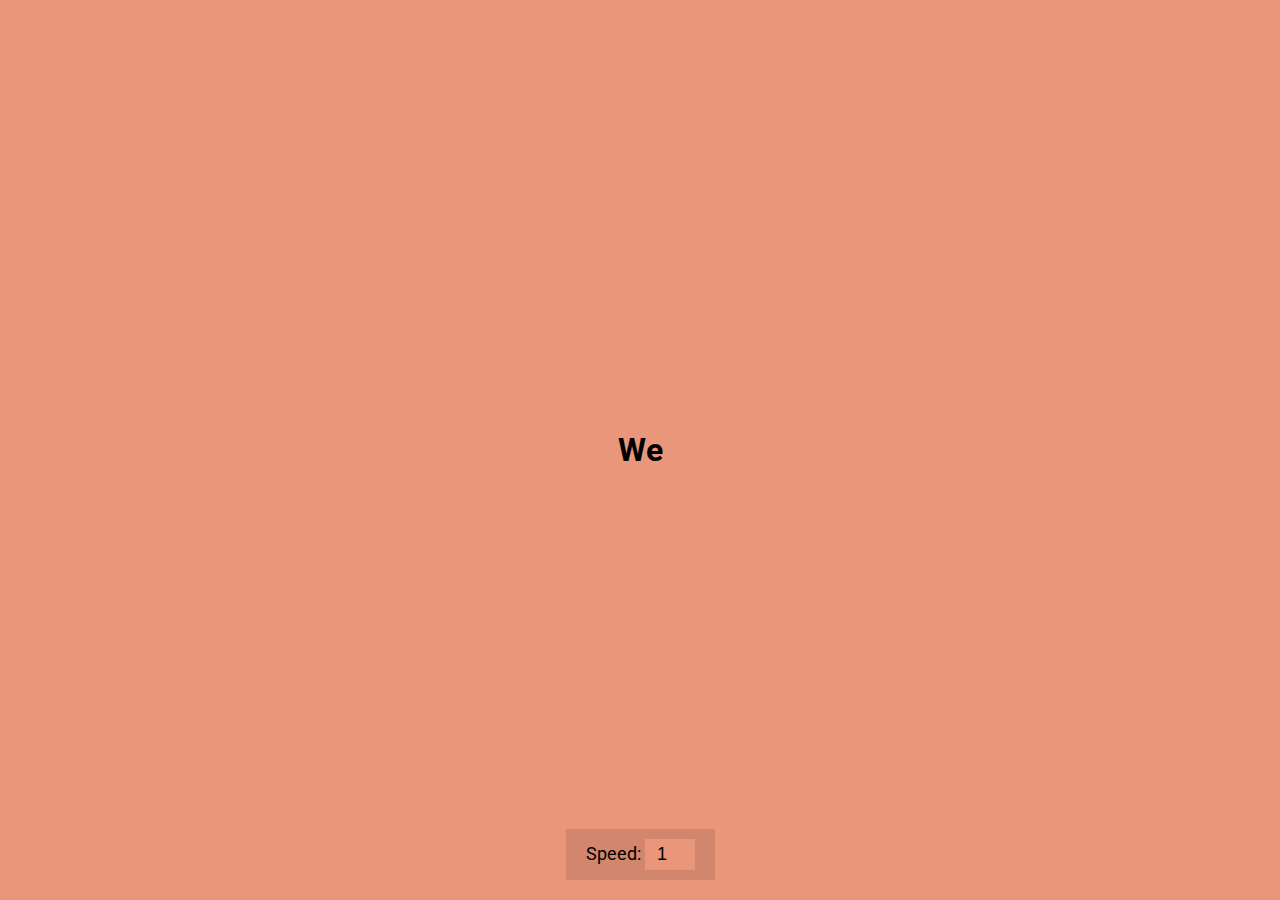
<file: auto text/index.html>
<!DOCTYPE html>
<html lang="en">
  <head>
    <meta charset="UTF-8" />
    <meta name="viewport" content="width=device-width, initial-scale=1.0" />
    <link rel="stylesheet" href="style.css" />
    <title>Auto Text Effect</title>
  </head>
  <body>
    <h1 id="text">Starting...</h1>

    <div>
      <label for="speed">Speed:</label>
      <input type="number" name="speed" id="speed" value="1" min="1" max="10" step="1">
    </div>

    <script src="script.js"></script>
  </body>
</html>
</file>
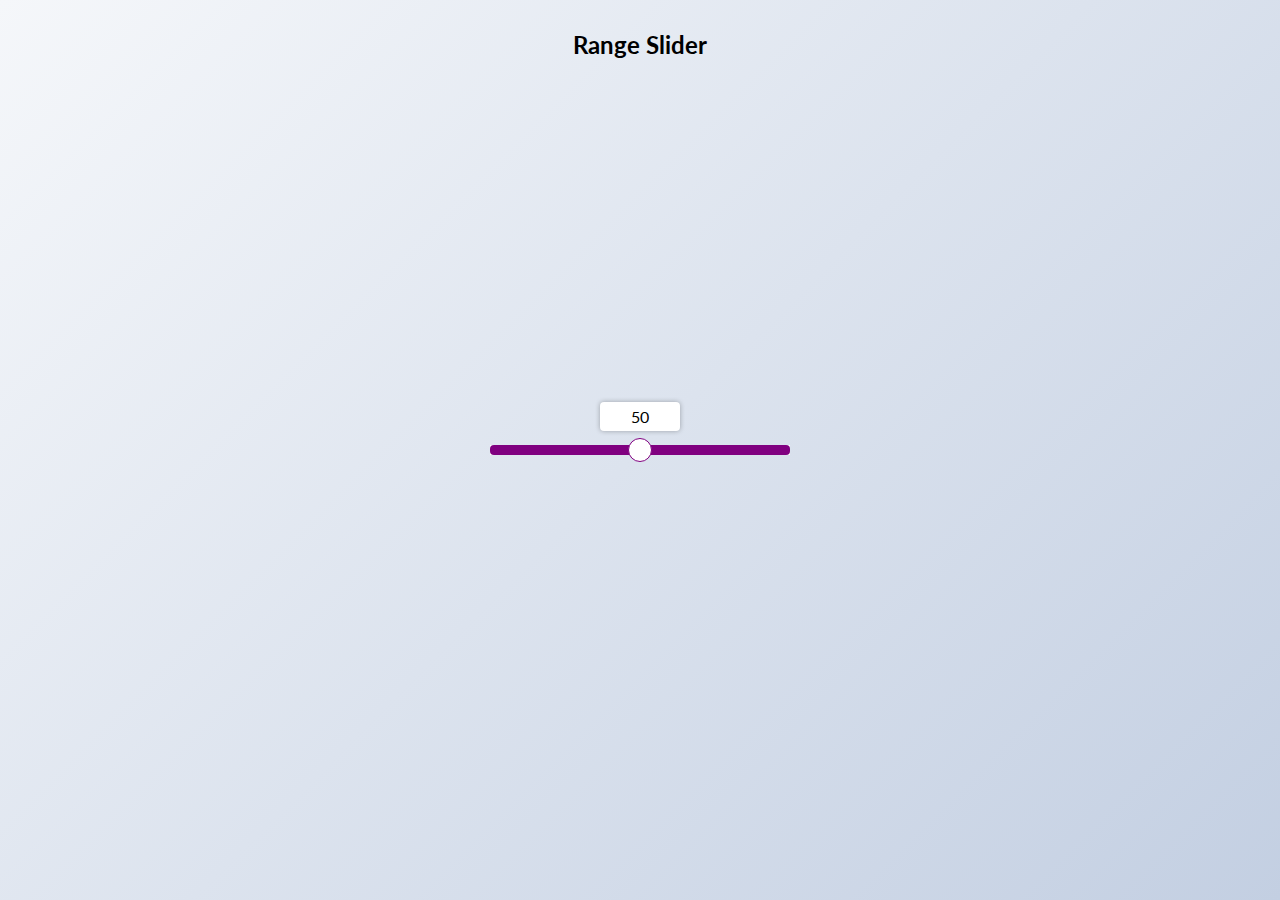
<file: Custom range slider/index.html>
<!DOCTYPE html>
<html lang="en">
<head>
    <meta charset="UTF-8">
    <meta http-equiv="X-UA-Compatible" content="IE=edge">
    <meta name="viewport" content="width=device-width, initial-scale=1.0">
    <link rel="stylesheet" href="style.css">
    <title>Range Slider</title>
</head>
<body>
    <h2>Range Slider</h2>
    <div class="range-container">
        <input type="range" id="range" min="0" max="100">
        <label for="range">50</label>
    </div>
    <script src="script.js"></script>
</body>
</html>
</file>
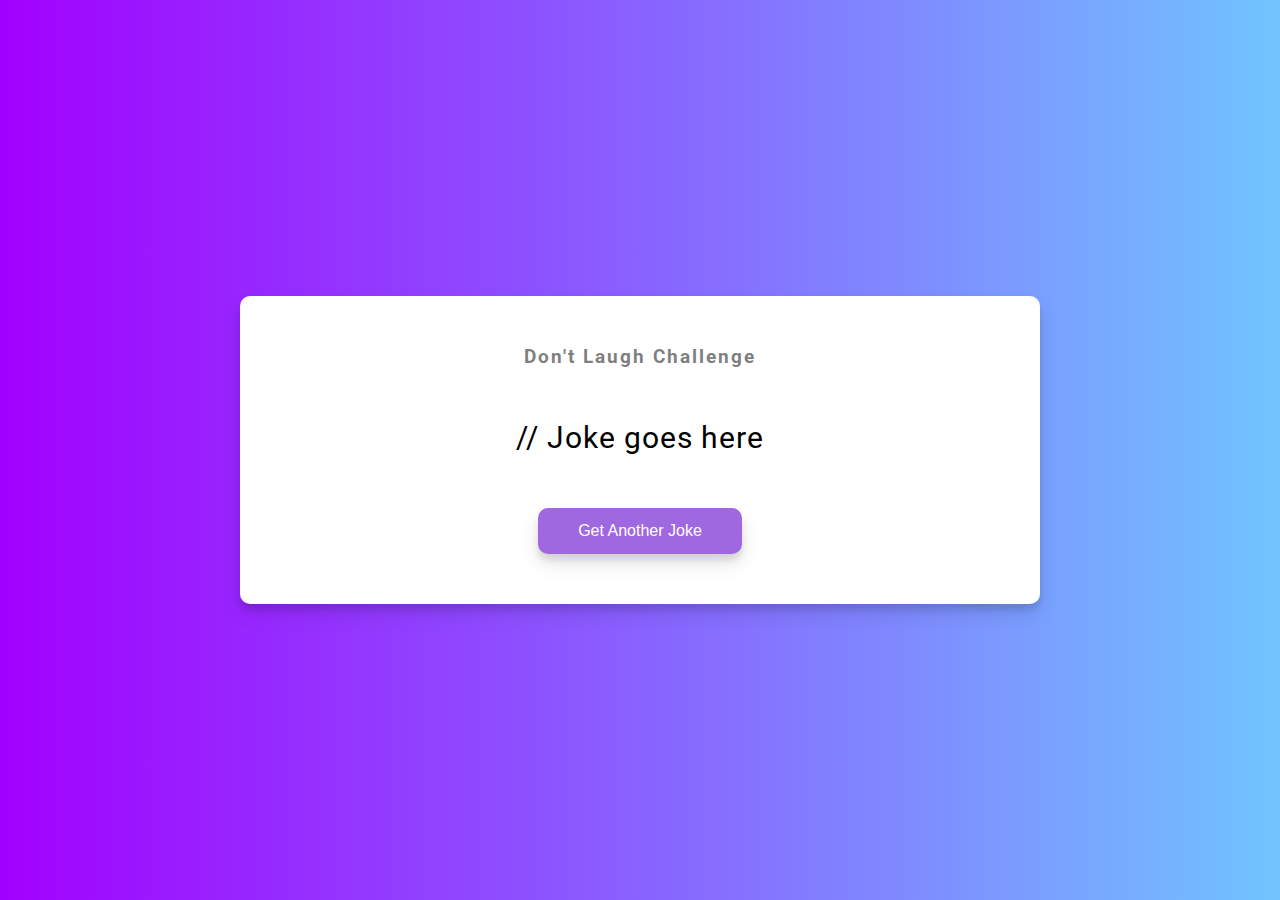
<file: jokes/index.html>
<!DOCTYPE html>
<html lang="en">
  <head>
    <meta charset="UTF-8" />
    <meta name="viewport" content="width=device-width, initial-scale=1.0" />
    <link rel="stylesheet" href="style.css" />
    <title>Dad Jokes</title>
  </head>
  <body>
    <div class="container">
      <h3>Don't Laugh Challenge</h3>
      <div id="joke" class="joke">// Joke goes here</div>
      <button id="jokeBtn" class="btn">Get Another Joke</button>
    </div>
    <script src="script.js"></script>
  </body>
</html>
</file>
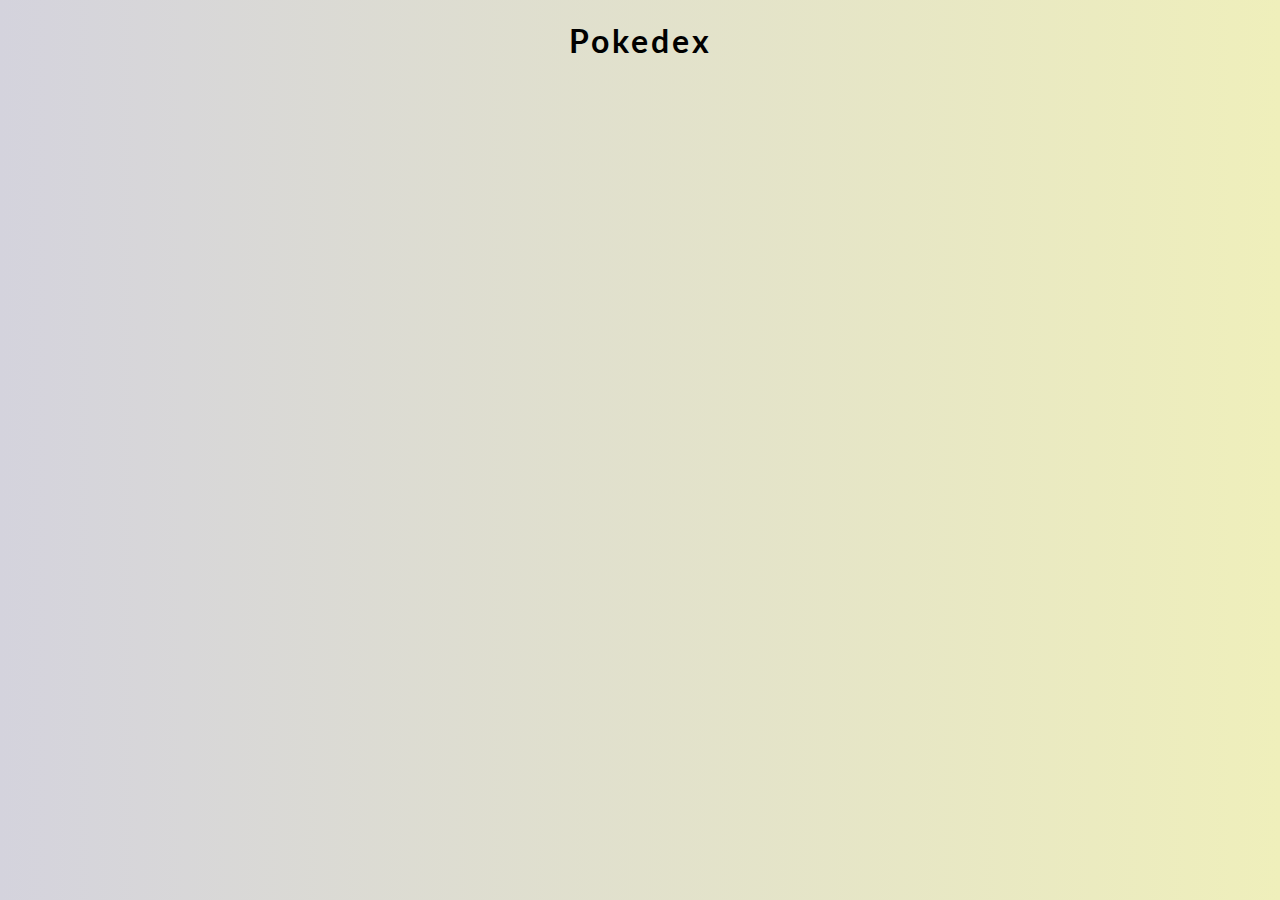
<file: pakedex/index.html>
<!DOCTYPE html>
<html lang="en">
  <head>
    <meta charset="UTF-8" />
    <meta name="viewport" content="width=device-width, initial-scale=1.0" />
    <link rel="stylesheet" href="style.css" />
    <title>Pokedex</title>
  </head>
  <body>
    <h1>Pokedex</h1>
    <div class="poke-container" id="poke-container"></div>

    <!-- Design inspired by this Dribbble shot: https://dribbble.com/shots/5611109--Pokemon -->
    <script src="script.js"></script>
  </body>
</html>
</file>
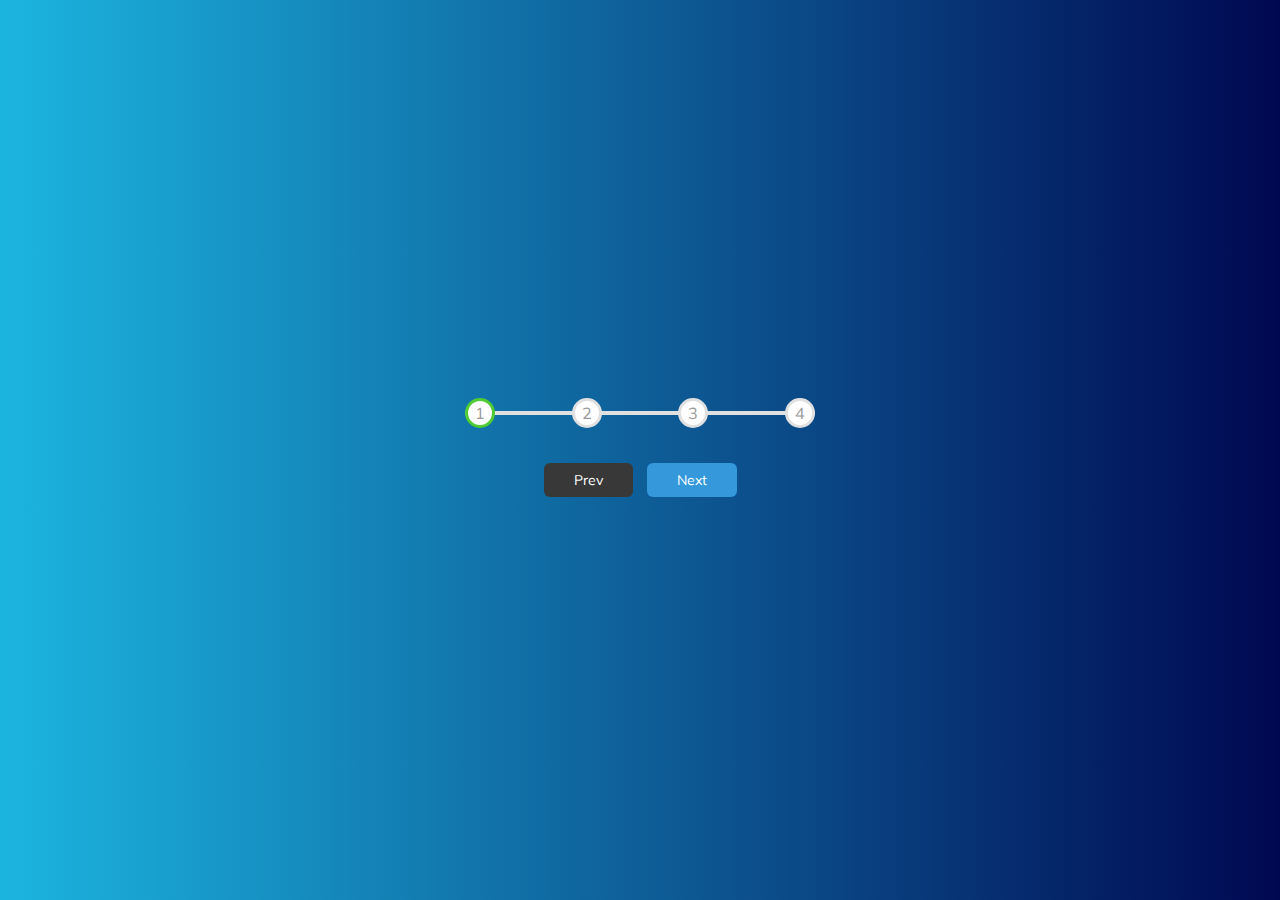
<file: Progress/index.html>
<!DOCTYPE html>
<html lang="en">
  <head>
    <meta charset="UTF-8" />
    <meta http-equiv="X-UA-Compatible" content="IE=edge" />
    <meta name="viewport" content="width=device-width, initial-scale=1.0" />
    <title>Progress</title>
    <link rel="stylesheet" href="/Progress/style.css" />
  </head>
  <body>
    <div class="container">
      <div class="progress-container">
        <div class="progress" id="progress"></div>
        <div class="circle active">1</div>
        <div class="circle">2</div>
        <div class="circle">3</div>
        <div class="circle">4</div>
      </div>
      <button class="btn" id="prev" disabled>Prev</button>
      <button class="btn" id="next">Next</button>
    </div>
    <script src="/Progress/script.js"></script>
  </body>
</html>
</file>
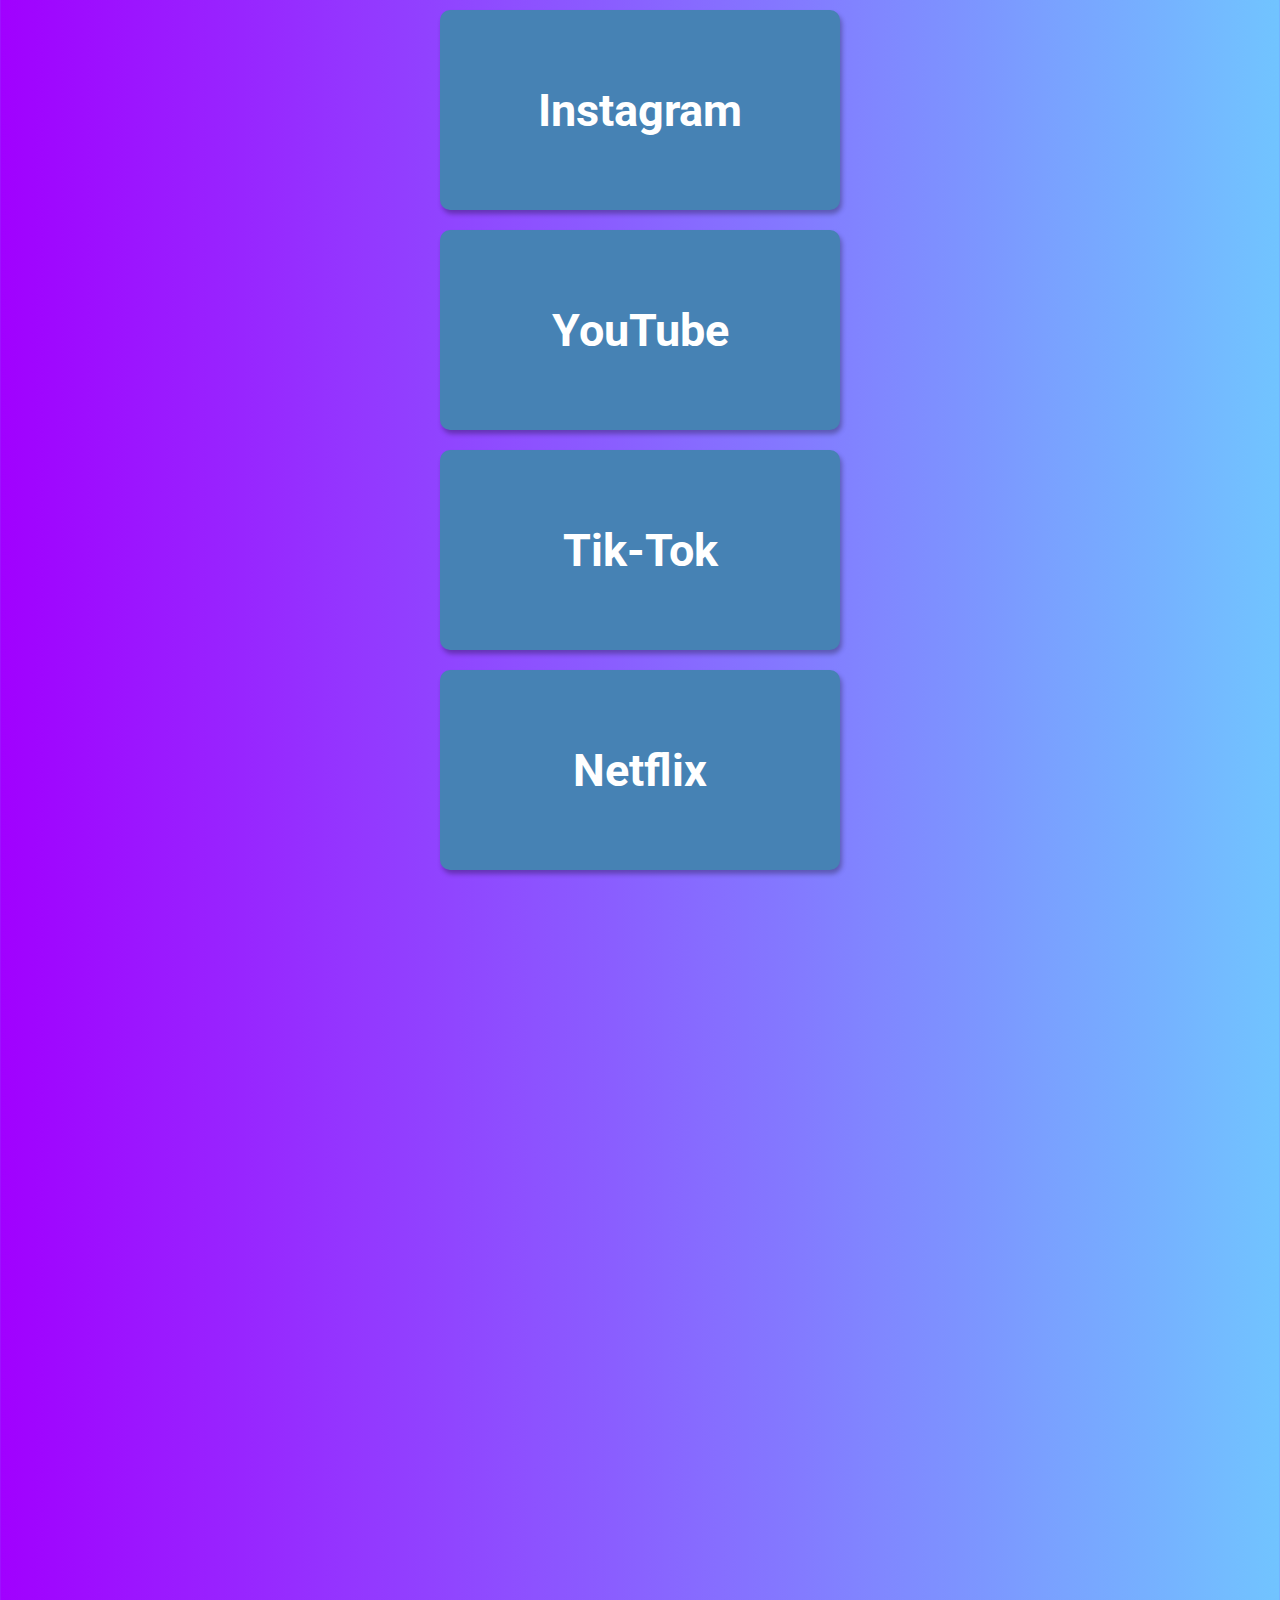
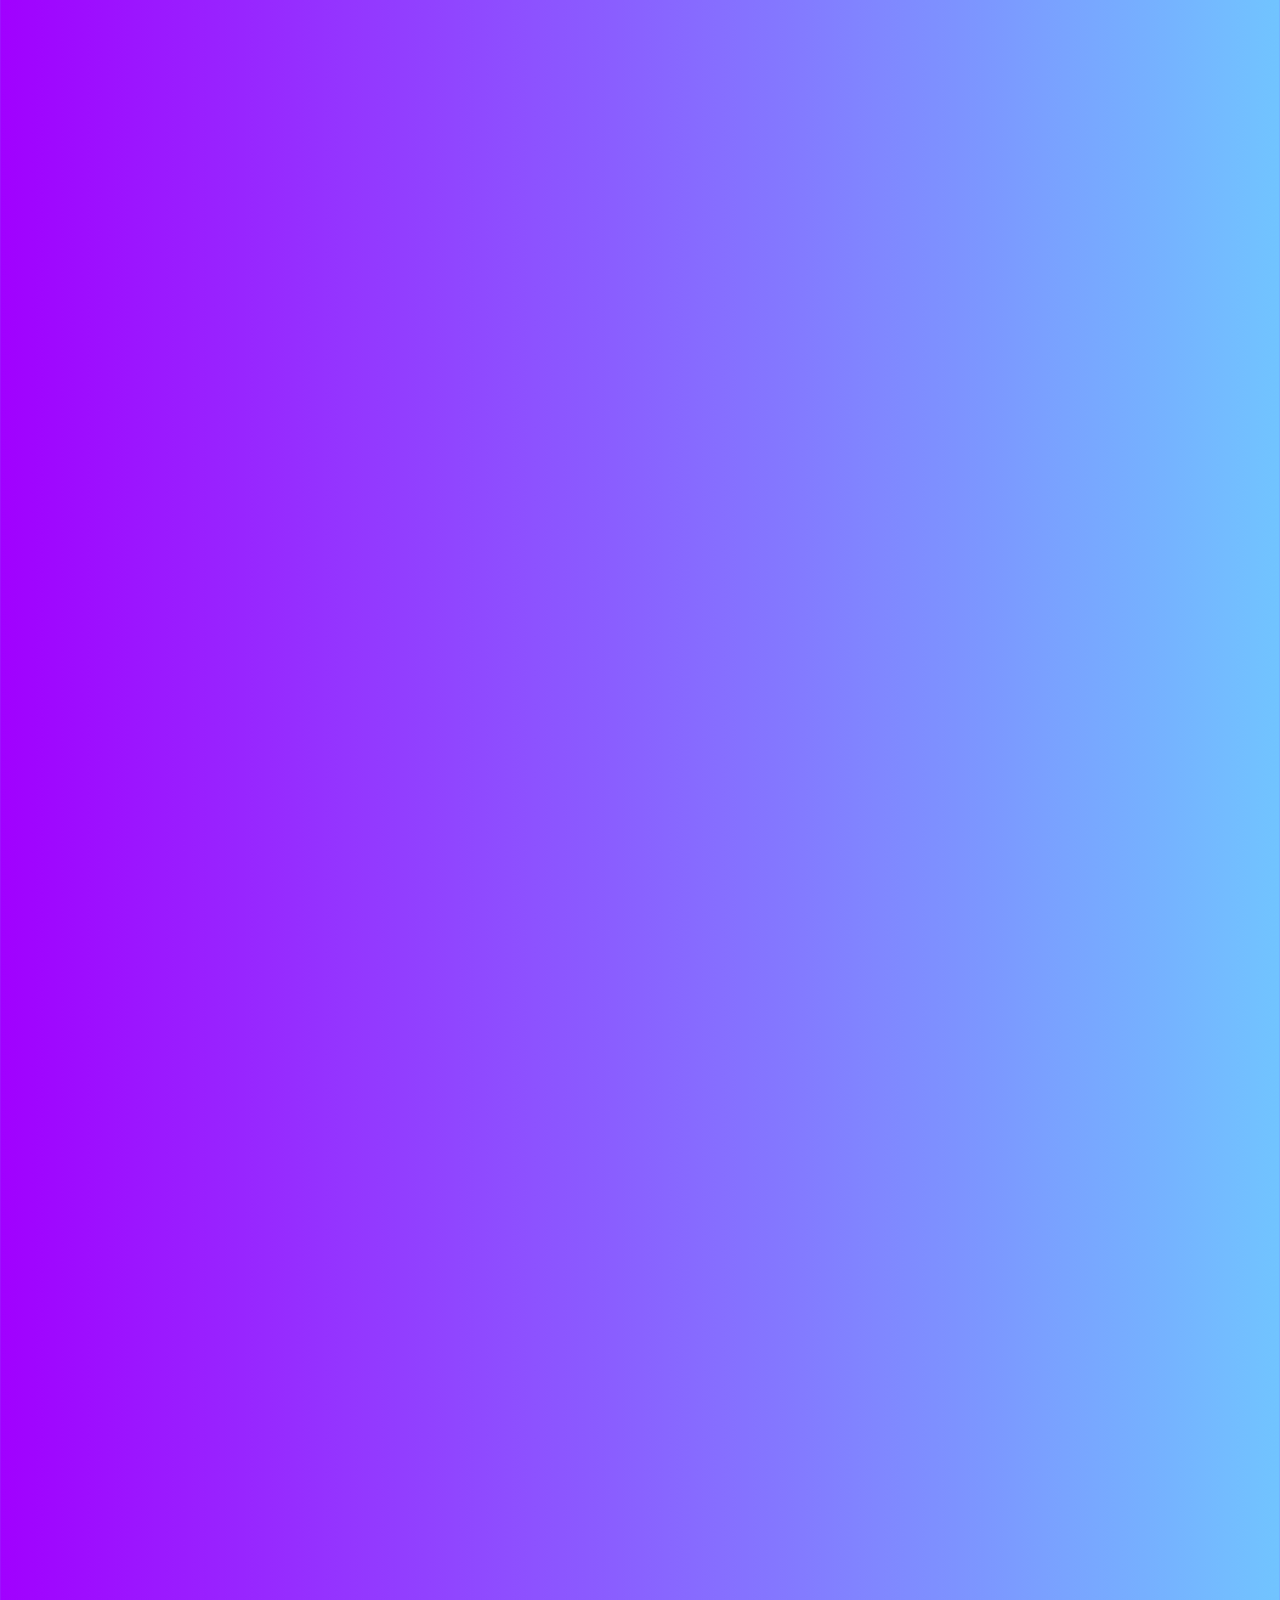
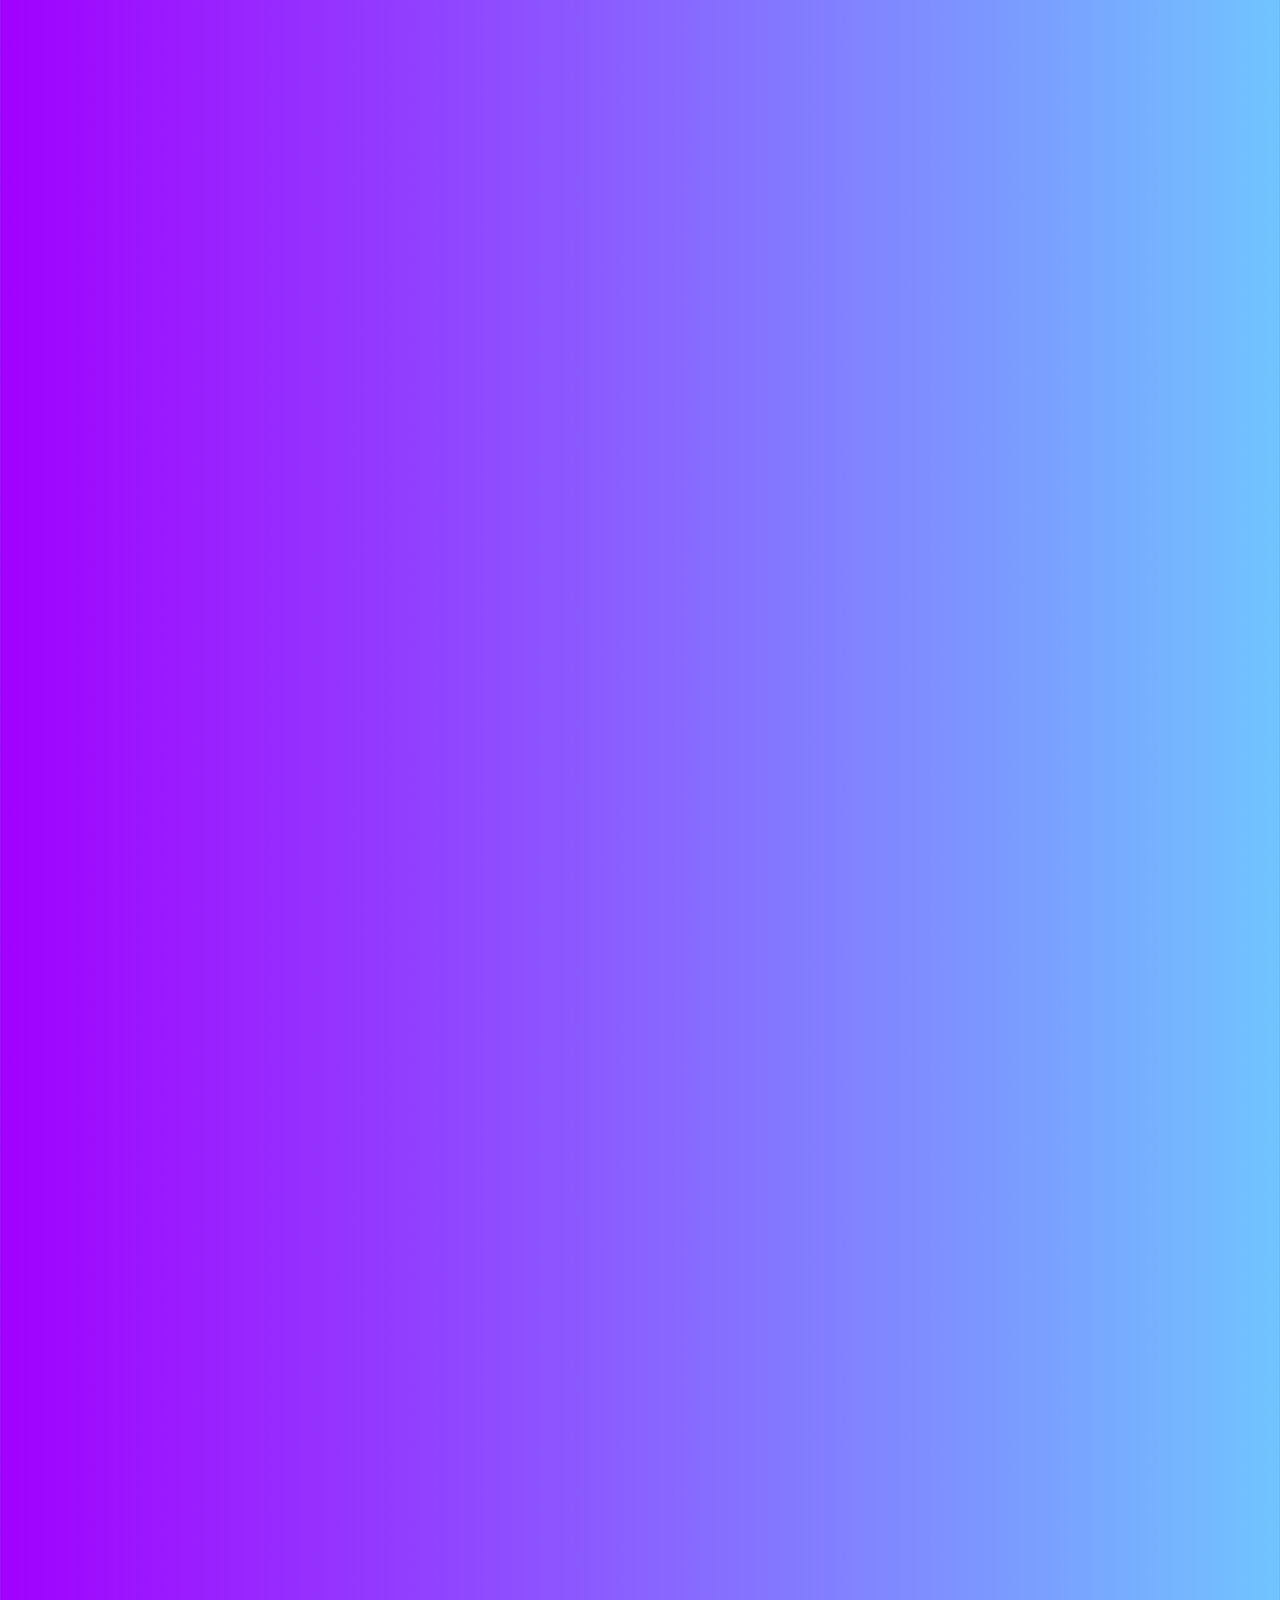
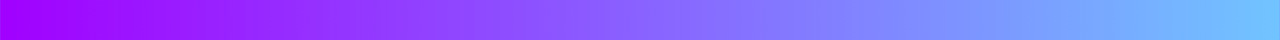
<file: Scroll animation/index.html>
<!DOCTYPE html>
<html lang="en">
<head>
    <meta charset="UTF-8">
    <meta http-equiv="X-UA-Compatible" content="IE=edge">
    <meta name="viewport" content="width=device-width, initial-scale=1.0">
    <title>scroll animation</title>
    <link rel="stylesheet" href="style.css">
</head>
<body>
    <div class="box" style="background-size: cover; background-image: url('https://images.unsplash.com/photo-1611162616305-c69b3fa7fbe0?ixlib=rb-4.0.3&ixid=MnwxMjA3fDB8MHxwaG90by1wYWdlfHx8fGVufDB8fHx8&auto=format&fit=crop&w=1074&q=80');"><h2>Instagram</h2></div>
    <div class="box" style="background-size: cover; background-image: url('https://images.unsplash.com/photo-1611162616475-46b635cb6868?ixlib=rb-4.0.3&ixid=MnwxMjA3fDB8MHxwaG90by1wYWdlfHx8fGVufDB8fHx8&auto=format&fit=crop&w=1074&q=80');"><h2>YouTube</h2></div>
    <div class="box" style="background-size: cover; background-image: url('https://images.unsplash.com/photo-1611605698323-b1e99cfd37ea?ixlib=rb-4.0.3&ixid=MnwxMjA3fDB8MHxwaG90by1wYWdlfHx8fGVufDB8fHx8&auto=format&fit=crop&w=1074&q=80');"><h2>Tik-Tok</h2></div>
    <div class="box" style="background-size: cover; background-image: url('https://images.unsplash.com/photo-1611162617474-5b21e879e113?ixlib=rb-4.0.3&ixid=MnwxMjA3fDB8MHxwaG90by1wYWdlfHx8fGVufDB8fHx8&auto=format&fit=crop&w=1074&q=80');"><h2>Netflix</h2></div>
    <div class="box" style="background-size: cover; background-image: url('https://images.unsplash.com/photo-1611162617263-4ec3060a058e?ixlib=rb-4.0.3&ixid=MnwxMjA3fDB8MHxwaG90by1wYWdlfHx8fGVufDB8fHx8&auto=format&fit=crop&w=1074&q=80');"><h2>SnapChat</h2></div>
    <div class="box" style="background-size: cover; background-image: url('https://images.unsplash.com/photo-1611162618071-b39a2ec055fb?ixlib=rb-4.0.3&ixid=MnwxMjA3fDB8MHxwaG90by1wYWdlfHx8fGVufDB8fHx8&auto=format&fit=crop&w=1074&q=80');"><h2>Facebook</h2></div>
    <div class="box" style="background-size: cover; background-image: url('https://images.unsplash.com/photo-1611162618479-ee3d24aaef0b?ixlib=rb-4.0.3&ixid=MnwxMjA3fDB8MHxwaG90by1wYWdlfHx8fGVufDB8fHx8&auto=format&fit=crop&w=1074&q=80');"><h2>Twitter</h2></div>
    <div class="box" style="background-size: cover; background-image: url('https://images.unsplash.com/photo-1612810806695-30f7a8258391?ixlib=rb-4.0.3&ixid=MnwxMjA3fDB8MHxwaG90by1wYWdlfHx8fGVufDB8fHx8&auto=format&fit=crop&w=1074&q=80');"><h2>Tesla</h2></div>
    <div class="box" style="background-size: cover; background-image: url('https://images.unsplash.com/photo-1611339555312-e607c8352fd7?ixlib=rb-4.0.3&ixid=MnwxMjA3fDB8MHxwaG90by1wYWdlfHx8fGVufDB8fHx8&auto=format&fit=crop&w=1074&q=80');"><h2>Spotify</h2></div>
    <div class="box" style="background-size: cover; background-image: url('https://images.unsplash.com/photo-1611944212129-29977ae1398c?ixlib=rb-4.0.3&ixid=MnwxMjA3fDB8MHxwaG90by1wYWdlfHx8fGVufDB8fHx8&auto=format&fit=crop&w=1074&q=80');"><h2>Linekdin</h2></div>
    <div class="box" style="background-size: cover; background-image: url('https://images.unsplash.com/photo-1614680376408-81e91ffe3db7?ixlib=rb-4.0.3&ixid=MnwxMjA3fDB8MHxwaG90by1wYWdlfHx8fGVufDB8fHx8&auto=format&fit=crop&w=1074&q=80');"><h2>WhatsApp</h2></div>
    <div class="box" style="background-size: cover; background-image: url('https://images.unsplash.com/photo-1611162616305-c69b3fa7fbe0?ixlib=rb-4.0.3&ixid=MnwxMjA3fDB8MHxwaG90by1wYWdlfHx8fGVufDB8fHx8&auto=format&fit=crop&w=1074&q=80');"><h2>Instagram</h2></div>
    <div class="box" style="background-size: cover; background-image: url('https://images.unsplash.com/photo-1611162616475-46b635cb6868?ixlib=rb-4.0.3&ixid=MnwxMjA3fDB8MHxwaG90by1wYWdlfHx8fGVufDB8fHx8&auto=format&fit=crop&w=1074&q=80');"><h2>YouTube</h2></div>
    <div class="box" style="background-size: cover; background-image: url('https://images.unsplash.com/photo-1611605698323-b1e99cfd37ea?ixlib=rb-4.0.3&ixid=MnwxMjA3fDB8MHxwaG90by1wYWdlfHx8fGVufDB8fHx8&auto=format&fit=crop&w=1074&q=80');"><h2>Tik-Tok</h2></div>
    <div class="box" style="background-size: cover; background-image: url('https://images.unsplash.com/photo-1611162617474-5b21e879e113?ixlib=rb-4.0.3&ixid=MnwxMjA3fDB8MHxwaG90by1wYWdlfHx8fGVufDB8fHx8&auto=format&fit=crop&w=1074&q=80');"><h2>Netflix</h2></div>
    <div class="box" style="background-size: cover; background-image: url('https://images.unsplash.com/photo-1611162617263-4ec3060a058e?ixlib=rb-4.0.3&ixid=MnwxMjA3fDB8MHxwaG90by1wYWdlfHx8fGVufDB8fHx8&auto=format&fit=crop&w=1074&q=80');"><h2>SnapChat</h2></div>
    <div class="box" style="background-size: cover; background-image: url('https://images.unsplash.com/photo-1611162618071-b39a2ec055fb?ixlib=rb-4.0.3&ixid=MnwxMjA3fDB8MHxwaG90by1wYWdlfHx8fGVufDB8fHx8&auto=format&fit=crop&w=1074&q=80');"><h2>Facebook</h2></div>
    <div class="box" style="background-size: cover; background-image: url('https://images.unsplash.com/photo-1611162618479-ee3d24aaef0b?ixlib=rb-4.0.3&ixid=MnwxMjA3fDB8MHxwaG90by1wYWdlfHx8fGVufDB8fHx8&auto=format&fit=crop&w=1074&q=80');"><h2>Twitter</h2></div>
    <div class="box" style="background-size: cover; background-image: url('https://images.unsplash.com/photo-1612810806695-30f7a8258391?ixlib=rb-4.0.3&ixid=MnwxMjA3fDB8MHxwaG90by1wYWdlfHx8fGVufDB8fHx8&auto=format&fit=crop&w=1074&q=80');"><h2>Tesla</h2></div>
    <div class="box" style="background-size: cover; background-image: url('https://images.unsplash.com/photo-1611339555312-e607c8352fd7?ixlib=rb-4.0.3&ixid=MnwxMjA3fDB8MHxwaG90by1wYWdlfHx8fGVufDB8fHx8&auto=format&fit=crop&w=1074&q=80');"><h2>Spotify</h2></div>
    <div class="box" style="background-size: cover; background-image: url('https://images.unsplash.com/photo-1611944212129-29977ae1398c?ixlib=rb-4.0.3&ixid=MnwxMjA3fDB8MHxwaG90by1wYWdlfHx8fGVufDB8fHx8&auto=format&fit=crop&w=1074&q=80');"><h2>Linekdin</h2></div>
    <div class="box" style="background-size: cover; background-image: url('https://images.unsplash.com/photo-1614680376408-81e91ffe3db7?ixlib=rb-4.0.3&ixid=MnwxMjA3fDB8MHxwaG90by1wYWdlfHx8fGVufDB8fHx8&auto=format&fit=crop&w=1074&q=80');"><h2>WhatsApp</h2></div>
    <script src="script.js"></script>
</body>
</html>
</file>
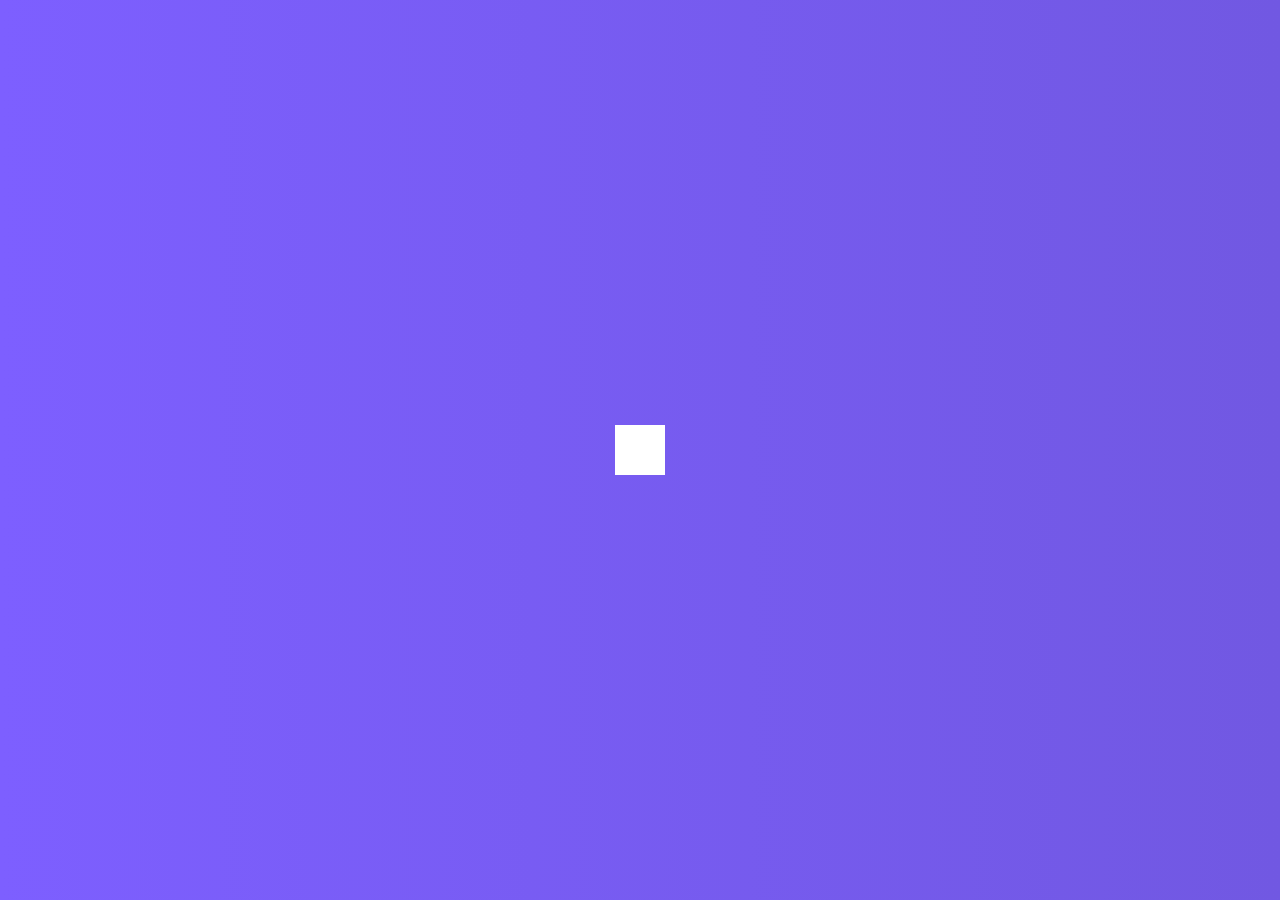
<file: SearchWidget/index.html>
<!DOCTYPE html>
<html lang="en">
  <head>
    <meta charset="UTF-8" />
    <meta name="viewport" content="width=device-width, initial-scale=1.0" />
    <link rel="stylesheet" href="https://cdnjs.cloudflare.com/ajax/libs/font-awesome/5.14.0/css/all.min.css" integrity="sha512-1PKOgIY59xJ8Co8+NE6FZ+LOAZKjy+KY8iq0G4B3CyeY6wYHN3yt9PW0XpSriVlkMXe40PTKnXrLnZ9+fkDaog==" crossorigin="anonymous" />
    <link rel="stylesheet" href="style.css" />
    <title>Hidden Search</title>
  </head>
  <body>
    <div class="search">
      <input type="text" class="input" placeholder="Search...">
      <button class="btn">
        <i class="fas fa-search"></i>
      </button>
    </div>
    <script src="script.js"></script>
  </body>
</html>
</file>
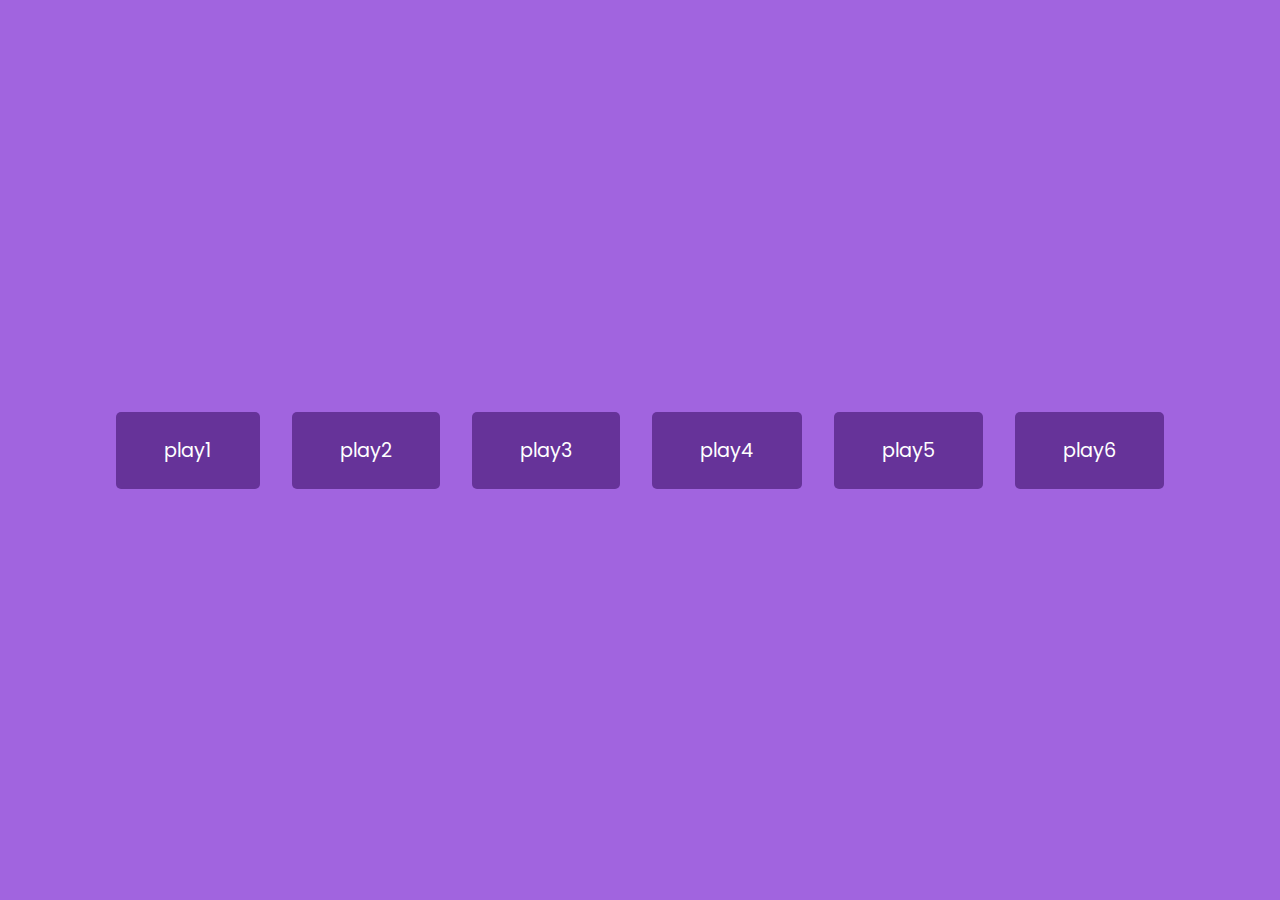
<file: Sound Board/index.html>
<!DOCTYPE html>
<html lang="en">
  <head>
    <meta charset="UTF-8" />
    <meta name="viewport" content="width=device-width, initial-scale=1.0" />
    <link rel="stylesheet" href="style.css" />
    <title>Sound Board</title>
  </head>
  <body>
    <audio id="play1" src="sounds/17116-я-два-метра-ростом.m4a"></audio>
    <audio id="play2" src="sounds/23630-блин-зачем-я-сюда-пришел.mp3"></audio>
    <audio id="play3" src="sounds/3466-есть-пробитие.m4a"></audio>
    <audio id="play4" src="sounds/3691-смэрть.mp3"></audio>
    <audio id="play5" src="sounds/4790-уǝбан-1000-ранга.mp3"></audio>
    <audio id="play6" src="sounds/6398-че-за-хуиня-блять.mp3"></audio>

    <div id="buttons"></div>

    <script src="script.js"></script>
  </body>
</html>
</file>
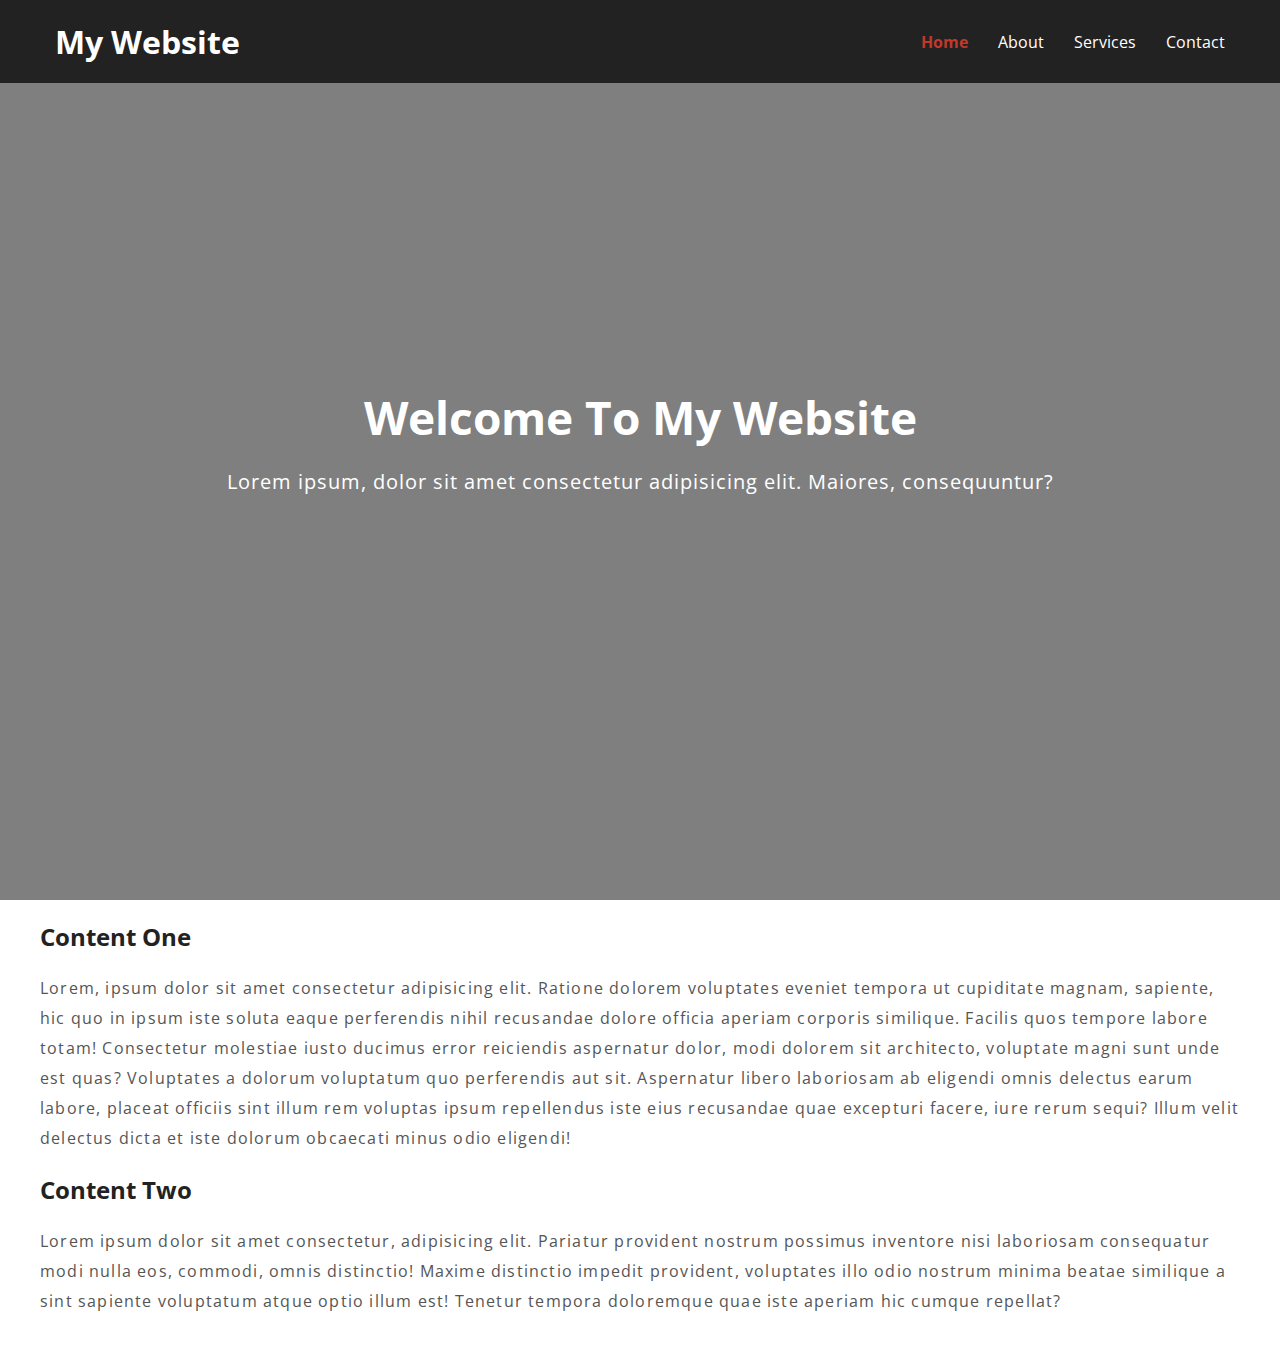
<file: sticky navbar/index.html>
<!DOCTYPE html>
<html lang="en">
  <head>
    <meta charset="UTF-8" />
    <meta name="viewport" content="width=device-width, initial-scale=1.0" />
    <link rel="stylesheet" href="style.css" />
    <title>Sticky Navigation</title>
  </head>
  <body>
    <nav class="nav">
      <div class="container">
        <h1 class="logo"><a href="/index.html">My Website</a></h1>
        <ul>
          <li><a href="#" class="current">Home</a></li>
          <li><a href="#">About</a></li>
          <li><a href="#">Services</a></li>
          <li><a href="#">Contact</a></li>
        </ul>
      </div>
    </nav>

    <div class="hero">
      <div class="container">
        <h1>Welcome To My Website</h1>
        <p>Lorem ipsum, dolor sit amet consectetur adipisicing elit. Maiores, consequuntur?</p>
      </div>
    </div>

    <section class="container content">
      <h2>Content One</h2>
      <p>Lorem, ipsum dolor sit amet consectetur adipisicing elit. Ratione dolorem voluptates eveniet tempora ut cupiditate magnam, sapiente, hic quo in ipsum iste soluta eaque perferendis nihil recusandae dolore officia aperiam corporis similique. Facilis quos tempore labore totam! Consectetur molestiae iusto ducimus error reiciendis aspernatur dolor, modi dolorem sit architecto, voluptate magni sunt unde est quas? Voluptates a dolorum voluptatum quo perferendis aut sit. Aspernatur libero laboriosam ab eligendi omnis delectus earum labore, placeat officiis sint illum rem voluptas ipsum repellendus iste eius recusandae quae excepturi facere, iure rerum sequi? Illum velit delectus dicta et iste dolorum obcaecati minus odio eligendi!</p>

      <h3>Content Two</h3>
      <p>Lorem ipsum dolor sit amet consectetur, adipisicing elit. Pariatur provident nostrum possimus inventore nisi laboriosam consequatur modi nulla eos, commodi, omnis distinctio! Maxime distinctio impedit provident, voluptates illo odio nostrum minima beatae similique a sint sapiente voluptatum atque optio illum est! Tenetur tempora doloremque quae iste aperiam hic cumque repellat?</p>
    </section>

    <script src="script.js"></script>
  </body>
</html>
</file>
<file: auto text/style.css>
@import url('https://fonts.googleapis.com/css2?family=Roboto:wght@400;700&display=swap');

* {
  box-sizing: border-box;
}

body {
  background-color: darksalmon;
  font-family: 'Roboto', sans-serif;
  display: flex;
  flex-direction: column;
  align-items: center;
  justify-content: center;
  height: 100vh;
  overflow: hidden;
  margin: 0;
}

div {
  position: absolute;
  bottom: 20px;
  background: rgba(0, 0, 0, 0.1);
  padding: 10px 20px;
  font-size: 18px;
}

input {
  width: 50px;
  padding: 5px;
  font-size: 18px;
  background-color: darksalmon;
  border: none;
  text-align: center;
}

input:focus {
  outline: none;
}
</file>
<file: Custom range slider/style.css>
@import url("https://fonts.googleapis.com/css?family=Lato&display=swap");

* {
  box-sizing: border-box;
}

body {
  background-image: linear-gradient(135deg, #f5f7fa 0%, #c3cfe2 100%);
  font-family: "Lato", sans-serif;
  display: flex;
  flex-direction: column;
  align-items: center;
  justify-content: center;
  height: 100vh;
  overflow: hidden;
  margin: 0;
}

h2 {
  position: absolute;
  top: 10px;
}

.range-container {
  position: relative;
}

input[type="range"] {
  width: 300px;
  margin: 18px 0;
  -webkit-appearance: none;
}

input[type="range"]:focus {
  outline: none;
}

input[type="range"] + label {
  background-color: #fff;
  position: absolute;
  top: -25px;
  left: 110px;
  width: 80px;
  padding: 5px 0;
  text-align: center;
  border-radius: 4px;
  box-shadow: 0 0 5px rgba(0, 0, 0, 0.3);
}


input[type="range"]::-webkit-slider-runnable-track {
  background: purple;
  border-radius: 4px;
  width: 100%;
  height: 10px;
  cursor: pointer;
}

input[type="range"]::-webkit-slider-thumb {
  -webkit-appearance: none;
  height: 24px;
  width: 24px;
  background: #fff;
  border-radius: 50%;
  border: 1px solid purple;
  margin-top: -7px;
  cursor: pointer;
}


input[type="range"]::-moz-range-track {
  background: purple;
  border-radius: 4px;
  width: 100%;
  height: 13px;
  cursor: pointer;
}

input[type="range"]::-moz-range-thumb {
  -webkit-appearance: none;
  height: 24px;
  width: 24px;
  background: #fff;
  border-radius: 50%;
  border: 1px solid purple;
  margin-top: -7px;
  cursor: pointer;
}


input[type="range"]::-ms-track {
  background: purple;
  border-radius: 4px;
  width: 100%;
  height: 13px;
  cursor: pointer;
}

input[type="range"]::-ms-thumb {
  -webkit-appearance: none;
  height: 24px;
  width: 24px;
  background: #fff;
  border-radius: 50%;
  border: 1px solid purple;
  margin-top: -7px;
  cursor: pointer;
}
</file>
<file: jokes/style.css>
@import url('https://fonts.googleapis.com/css2?family=Roboto:wght@400;700&display=swap');

* {
    box-sizing: border-box;
}

body {
    background-size: 100% 100%;
    background-position: 0px 0px;
    background-image: linear-gradient(90deg, #A100FFFF 0%, #71C4FFFF 100%);
    font-family: 'Roboto', sans-serif;
    display: flex;
    flex-direction: column;
    align-items: center;
    justify-content: center;
    height: 100vh;
    overflow: hidden;
    margin: 0;
    padding: 20px;
}

.container {
   background-color: #fff;
    border-radius: 10px;
    box-shadow: 0 10px 20px rgba(0, 0, 0, 0.1), 0 6px 6px rgba(0, 0, 0, 0.1);
    padding: 50px 20px;
    text-align: center;
    max-width: 100%;
    width: 800px;
}

h3 {
    margin: 0;
    opacity: 0.5;
    letter-spacing: 2px;
}

.joke {
    font-size: 30px;
    letter-spacing: 1px;
    line-height: 40px;
    margin: 50px auto;
    max-width: 600px;
}

.btn {
    background-color: #9f68e0;
    color: #fff;
    border: 0;
    border-radius: 10px;
    box-shadow: 0 10px 20px rgba(0, 0, 0, 0.1), 0 6px 6px rgba(0, 0, 0, 0.1);
    padding: 14px 40px;
    font-size: 16px;
    cursor: pointer;
}

.btn:active {
    transform: scale(0.98);
}

.btn:focus {
    outline: 0;
}
</file>
<file: pakedex/style.css>
@import url('https://fonts.googleapis.com/css?family=Lato:300,400&display=swap');

* {
  box-sizing: border-box;
}

body {
  background: #efefbb;
  background: linear-gradient(to right, #d4d3dd, #efefbb);
  font-family: 'Lato', sans-serif;
  display: flex;
  flex-direction: column;
  align-items: center;
  justify-content: center;
  margin: 0;
}

h1 {
  letter-spacing: 3px;
}

.poke-container {
  display: flex;
  flex-wrap: wrap;
  align-items: space-between;
  justify-content: center;
  margin: 0 auto;
  max-width: 1200px;
}

.pokemon {
  background-color: #eee;
  border-radius: 10px;
  box-shadow: 0 3px 15px rgba(100, 100, 100, 0.5);
  margin: 10px;
  padding: 20px;
  text-align: center;
}

.pokemon .img-container {
  background-color: rgba(255, 255, 255, 0.6);
  border-radius: 50%;
  width: 120px;
  height: 120px;
  text-align: center;
}

.pokemon .img-container img {
  max-width: 90%;
  margin-top: 20px;
}

.pokemon .info {
  margin-top: 20px;
}

.pokemon .info .number {
  background-color: rgba(0, 0, 0, 0.1);
  padding: 5px 10px;
  border-radius: 10px;
  font-size: 0.8em;
}

.pokemon .info .name {
  margin: 15px 0 7px;
  letter-spacing: 1px;
}
</file>
<file: Progress/style.css>
@import url("https://fonts.googleapis.com/css?family=Muli&display=swap");

:root {
  --line-border-filling: #51cb32;
  --line-border-fill: #3498db;
  --line-border-empty: #383838;
}

* {
  box-sizing: border-box;
}

body {
    background: linear-gradient(90deg, #1CB5E0 0%, #000851 100%);;
  font-family: "Muli", sans-serif;
  display: flex;
  align-items: center;
  justify-content: center;
  height: 100vh;
  overflow: hidden;
  margin: 0;
}

.container {
  text-align: center;
}

.progress-container {
  display: flex;
  justify-content: space-between;
  position: relative;
  margin-bottom: 30px;
  min-width: 100%;
  width: 350px;
}

.progress-container::before {
  content: "";
  background-color: #e0e0e0;
  position: absolute;
  top: 50%;
  left: 0;
  transform: translateY(-50%);
  height: 4px;
  width: 100%;
  z-index: -1;
}

.progress {
  background-color: var(--line-border-filling);
  position: absolute;
  top: 50%;
  left: 0;
  transform: translateY(-50%);
  height: 4px;
  width: 0%;
  z-index: -1;
  transition: 0.4s;
}

.circle {
  background-color: white;
  color: #999;
  border-radius: 50%;
  height: 30px;
  width: 30px;
  display: flex;
  align-items: center;
  justify-content: center;
  border: 3px solid #e0e0e0;
  transition: 0.4s ease;
}

.circle.active {
  border-color: var(--line-border-filling);
}

.btn {
  background-color: var(--line-border-fill);
  color: #fff;
  border: 0;
  border-radius: 6px;
  cursor: pointer;
  font-family: inherit;
  padding: 8px 30px;
  margin: 5px;
  font-size: 14px;
}

.btn.active {
  transform: scale(0.98);
}

.btn:focus {
  outline: 0;
}

.btn:disabled {
  background-color: var(--line-border-empty);
  cursor: not-allowed;
}
</file>
<file: Scroll animation/style.css>
@import url('https://fonts.googleapis.com/css2?family=Roboto:wght@400;700&display=swap');

* {
  box-sizing: border-box;
}

body {
  background-size: 100% 100%;
  background-position: 0px 0px;
  background-image: linear-gradient(90deg, #A100FFFF 0%, #71C4FFFF 100%);
  font-family: 'Roboto', sans-serif;
  display: flex;
  flex-direction: column;
  align-items: center;
  justify-content: center;
  margin: 0;
  overflow-x: hidden;
}

.box {
  background-color: steelblue;
  color: #fff;
  display: flex;
  align-items: center;
  justify-content: center;
  width: 400px;
  height: 200px;
  margin: 10px;
  border-radius: 10px;
  box-shadow: 2px 4px 5px rgba(0, 0, 0, 0.3);
  transform: translateX(400%);
  transition: transform 0.4s ease;
}

.box:nth-of-type(even) {
  transform: translateX(-400%);
}

.box.show {
  transform: translateX(0);
}

.box h2 {
  font-size: 45px;
}
</file>
<file: SearchWidget/style.css>
@import url('https://fonts.googleapis.com/css2?family=Roboto:wght@400;700&display=swap');

* {
  box-sizing: border-box;
}

body {
  background-image: linear-gradient(90deg, #7d5fff, #7158e2);
  font-family: 'Roboto', sans-serif;
  display: flex;
  align-items: center;
  justify-content: center;
  height: 100vh;
  overflow: hidden;
  margin: 0;
}

.search {
  position: relative;
  height: 50px;
}

.search .input {
  background-color: #fff;
  border: 0;
  font-size: 18px;
  padding: 15px;
  height: 50px;
  width: 50px;
  transition: width 0.3s ease;
}

.btn {
  background-color: #fff;
  border: 0;
  cursor: pointer;
  font-size: 24px;
  position: absolute;
  top: 0;
  left: 0;
  height: 50px;
  width: 50px;
  transition: transform 0.3s ease;
}

.btn:focus,
.input:focus {
  outline: none;
}

.search.active .input {
  width: 200px;
}

.search.active .btn {
  transform: translateX(198px);
}
</file>
<file: Sound Board/style.css>
@import url("https://fonts.googleapis.com/css2?family=Poppins:wght@200;400&display=swap");

* {
  box-sizing: border-box;
}

body {
  background-color: rgb(161, 100, 223);
  font-family: "Poppins", sans-serif;
  display: flex;
  flex-wrap: wrap;
  align-items: center;
  justify-content: center;
  text-align: center;
  height: 100vh;
  overflow: hidden;
  margin: 0;
}

.btn {
  background-color: rebeccapurple;
  border-radius: 5px;
  border: none;
  color: #fff;
  margin: 1rem;
  padding: 1.5rem 3rem;
  font-size: 1.2rem;
  font-family: inherit;
  cursor: pointer;
}

.btn:hover {
  opacity: 0.9;
}

.btn:focus {
  outline: none;
}
</file>
<file: sticky navbar/style.css>
@import url('https://fonts.googleapis.com/css?family=Open+Sans');

* {
  box-sizing: border-box;
  margin: 0;
  padding: 0;
}

body {
  font-family: 'Open Sans', sans-serif;
  color: #222;
  padding-bottom: 50px;
}

.container {
  max-width: 1200px;
  margin: 0 auto;
}

.nav {
  position: fixed;
  background-color: #222;
  top: 0;
  left: 0;
  right: 0;
  transition: all 0.3s ease-in-out;
}

.nav .container {
  display: flex;
  justify-content: space-between;
  align-items: center;
  padding: 20px 0;
  transition: all 0.3s ease-in-out;
}

.nav ul {
  display: flex;
  list-style-type: none;
  align-items: center;
  justify-content: center;
}

.nav a {
  color: #fff;
  text-decoration: none;
  padding: 7px 15px;
  transition: all 0.3s ease-in-out;
}

.nav.active {
  background-color: #fff;
  box-shadow: 0 2px 10px rgba(0, 0, 0, 0.3);
}

.nav.active a {
  color: #000;
}

.nav.active .container {
  padding: 10px 0;
}

.nav a.current,
.nav a:hover {
  color: #c0392b;
  font-weight: bold;
}

.hero {
  background-image: url('https://images.pexels.com/photos/450035/pexels-photo-450035.jpeg?auto=compress&cs=tinysrgb&dpr=2&h=750&w=1260');
  background-repeat: no-repeat;
  background-size: cover;
  background-position: bottom center;
  height: 100vh;
  color: #fff;
  display: flex;
  justify-content: center;
  align-items: center;
  text-align: center;
  position: relative;
  margin-bottom: 20px;
  z-index: -2;
}

.hero::before {
  content: '';
  position: absolute;
  top: 0;
  left: 0;
  width: 100%;
  height: 100%;
  background-color: rgba(0, 0, 0, 0.5);
  z-index: -1;
}

.hero h1 {
  font-size: 46px;
  margin: -20px 0 20px;
}

.hero p {
  font-size: 20px;
  letter-spacing: 1px;
}

.content h2,
.content h3 {
  font-size: 150%;
  margin: 20px 0;
}

.content p {
  color: #555;
  line-height: 30px;
  letter-spacing: 1.2px;
}
</file>
